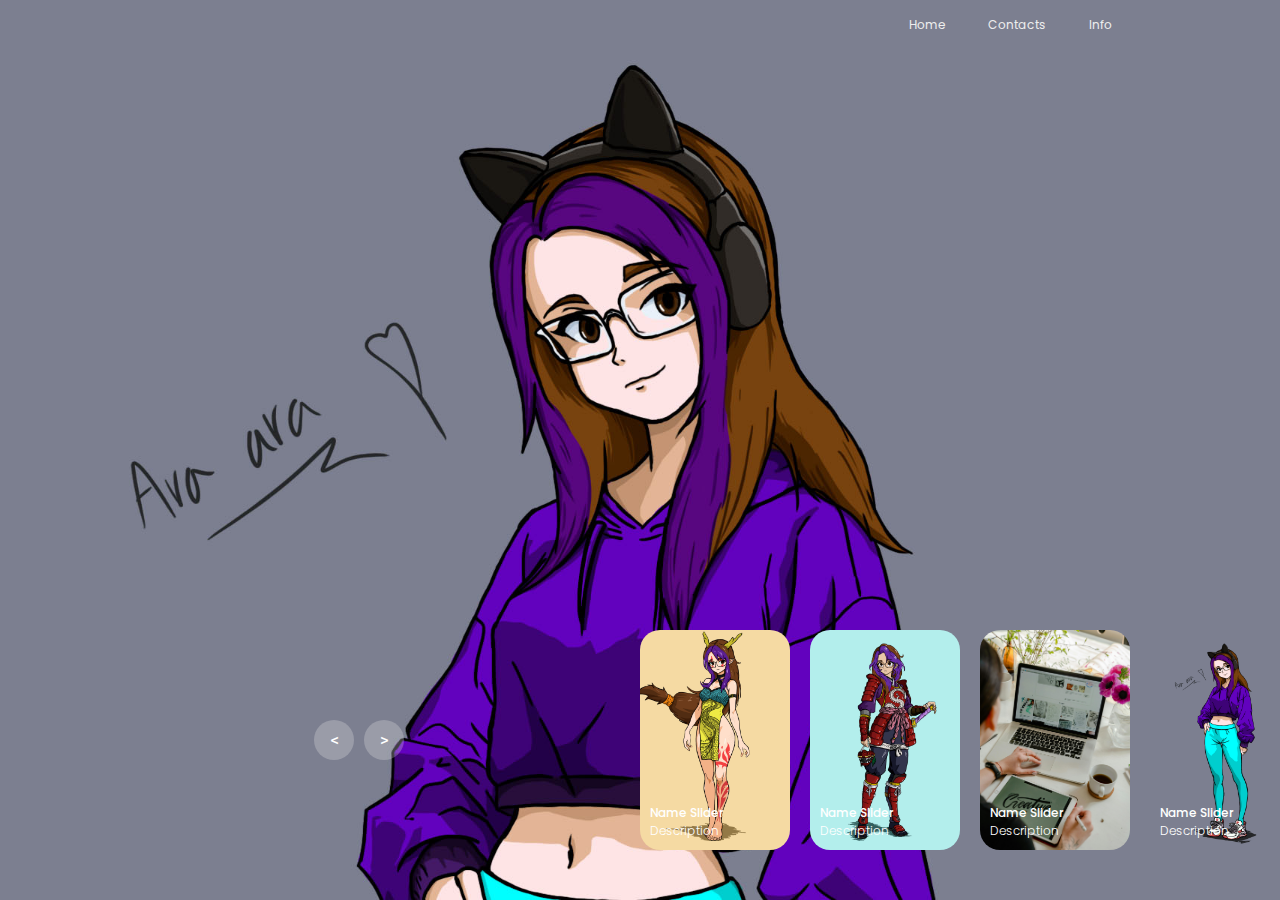
<file: index.html>
<!DOCTYPE html>
<html lang="es">
  <head>
    <meta charset="UTF-8" />
    <meta name="viewport" content="width=device-width, initial-scale=1.0" />
    <title>Groweb</title>
    <link rel="stylesheet" href="assets/css/style.css" />
    <style>
      header {
        display: flex;
        justify-content: flex-end;
      }
    </style>
  </head>
  <body>
    <header>
      <nav>
        <a href="">Home</a>
        <a href="">Contacts</a>
        <a href="">Info</a>
      </nav>
    </header>

    <!-- carrusel -->
    <div class="carousel">
      <!-- items grandes -->
      <div class="list">
        <div class="item">
          <img src="assets/media/ilustration/yaechrome_desk.jpg" />
          <div class="content">
            <div class="author">ILUSTRATION</div>
            <div class="title">ARTE DIGITAL</div>
            <div class="topic">STREAMER</div>
            <div class="des">
              <!-- texto arte -->
              Crear esta ilustración para una streamer chilena emergente de
              Twitch fue un proceso tan fluido como inspirador. Su amabilidad,
              simpatía y conexión constante con su comunidad se reflejaron en
              cada detalle del arte. Trabajar con alguien tan agradecida y
              auténtica convirtió este proyecto en una experiencia realmente
              gratificante, y la ilustración busca transmitir justamente esa
              esencia que la hace única.
            </div>
            <div class="buttons">
              <button>SEE MORE</button>
              <button>SUBSCRIBE</button>
            </div>
          </div>
        </div>
        <div class="item">
          <img src="assets/media/ilustration/yae_dragoncita_escritorio.jpg" />
          <div class="content">
            <div class="author">DISEÑO</div>
            <div class="title">SOBRE DISEÑO</div>
            <div class="topic">EMPRESA</div>
            <div class="des">
              Lorem ipsum dolor, sit amet consectetur adipisicing elit. Ut
              sequi, rem magnam nesciunt minima placeat, itaque eum neque
              officiis unde, eaque optio ratione aliquid assumenda facere ab et
              quasi ducimus aut doloribus non numquam. Explicabo, laboriosam
              nisi reprehenderit tempora at laborum natus unde. Ut,
              exercitationem eum aperiam illo illum laudantium?
            </div>
            <div class="buttons">
              <button>SEE MORE</button>
              <button>SUBSCRIBE</button>
            </div>
          </div>
        </div>
        <div class="item">
          <img src="assets/media/ilustration/Yae_Samurai_desk.jpg" />
          <div class="content">
            <div class="author">LUNDEV</div>
            <div class="title">DESIGN SLIDER</div>
            <div class="topic">ANIMAL</div>
            <div class="des">
              Lorem ipsum dolor, sit amet consectetur adipisicing elit. Ut
              sequi, rem magnam nesciunt minima placeat, itaque eum neque
              officiis unde, eaque optio ratione aliquid assumenda facere ab et
              quasi ducimus aut doloribus non numquam. Explicabo, laboriosam
              nisi reprehenderit tempora at laborum natus unde. Ut,
              exercitationem eum aperiam illo illum laudantium?
            </div>
            <div class="buttons">
              <button>SEE MORE</button>
              <button>SUBSCRIBE</button>
            </div>
          </div>
        </div>
        <div class="item">
          <img src="assets/media/images/pexels-shkrabaanthony-4348404.jpg" />
          <div class="content">
            <div class="author">LUNDEV</div>
            <div class="title">DESIGN SLIDER</div>
            <div class="topic">ANIMAL</div>
            <div class="des">
              Lorem ipsum dolor, sit amet consectetur adipisicing elit. Ut
              sequi, rem magnam nesciunt minima placeat, itaque eum neque
              officiis unde, eaque optio ratione aliquid assumenda facere ab et
              quasi ducimus aut doloribus non numquam. Explicabo, laboriosam
              nisi reprehenderit tempora at laborum natus unde. Ut,
              exercitationem eum aperiam illo illum laudantium?
            </div>
            <div class="buttons">
              <button>SEE MORE</button>
              <button>SUBSCRIBE</button>
            </div>
          </div>
        </div>
      </div>
      <!-- list miniatura -->
      <div class="thumbnail">
        <div class="item">
          <img src="assets/media/ilustration/yaechrome.jpg" />
          <div class="content">
            <div class="title">Name Slider</div>
            <div class="description">Description</div>
          </div>
        </div>
        <div class="item">
          <img src="assets/media/ilustration/yae_dragoncita.jpg" />
          <div class="content">
            <div class="title">Name Slider</div>
            <div class="description">Description</div>
          </div>
        </div>
        <div class="item">
          <img src="assets/media/ilustration/Yae_Samurai.jpg" />
          <div class="content">
            <div class="title">Name Slider</div>
            <div class="description">Description</div>
          </div>
        </div>
        <div class="item">
          <img src="assets/media/images/pexels-shkrabaanthony-4348403.jpg" />
          <div class="content">
            <div class="title">Name Slider</div>
            <div class="description">Description</div>
          </div>
        </div>
      </div>
      <!-- next prev -->

      <div class="arrows">
        <button id="prev"><</button>
        <button id="next">></button>
      </div>
      <!-- time running -->
      <div class="time"></div>
    </div>

    <script src="assets/js/app.js"></script>
  </body>
</html>
</file>
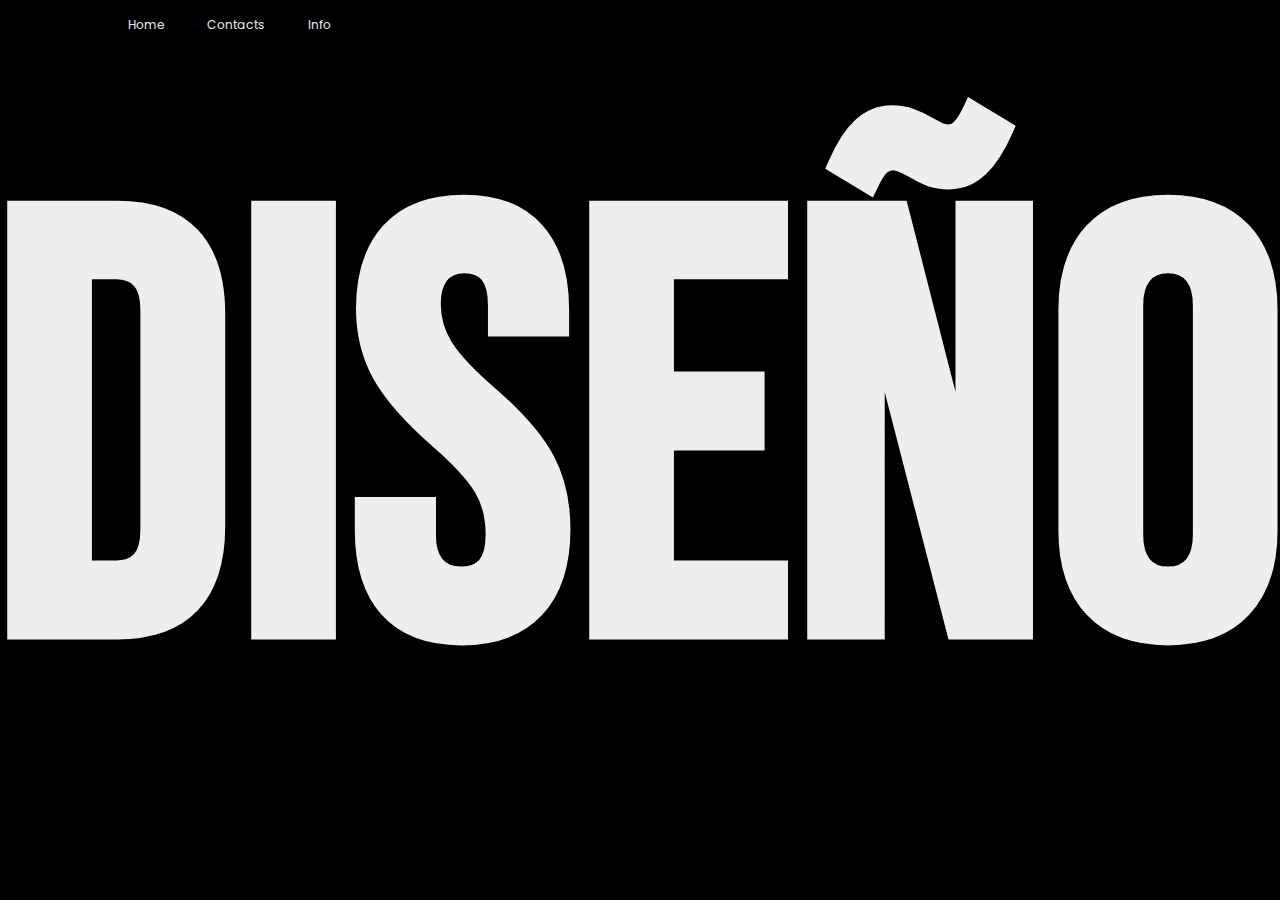
<file: design.html>
<!DOCTYPE html>
<html lang="es">
  <head>
    <meta charset="UTF-8" />
    <meta name="viewport" content="width=device-width, initial-scale=1.0" />
    <title>Diseño</title>
    <link rel="stylesheet" href="assets/css/style.css" />

  </head>
  <body>
    <header>
      <nav>
        <a href="">Home</a>
        <a href="">Contacts</a>
        <a href="">Info</a>
      </nav>
    </header>


    <!-- TITULO -->
    <div class="titulo-design">
        <div class="section">
            <div class="row">
                <div class="col">
                    <h1>Diseño</h1>
                </div>
            </div>
        </div>
    </div>







        <script src="assets/js/app.js"></script>
    
</body>
</html>
</file>
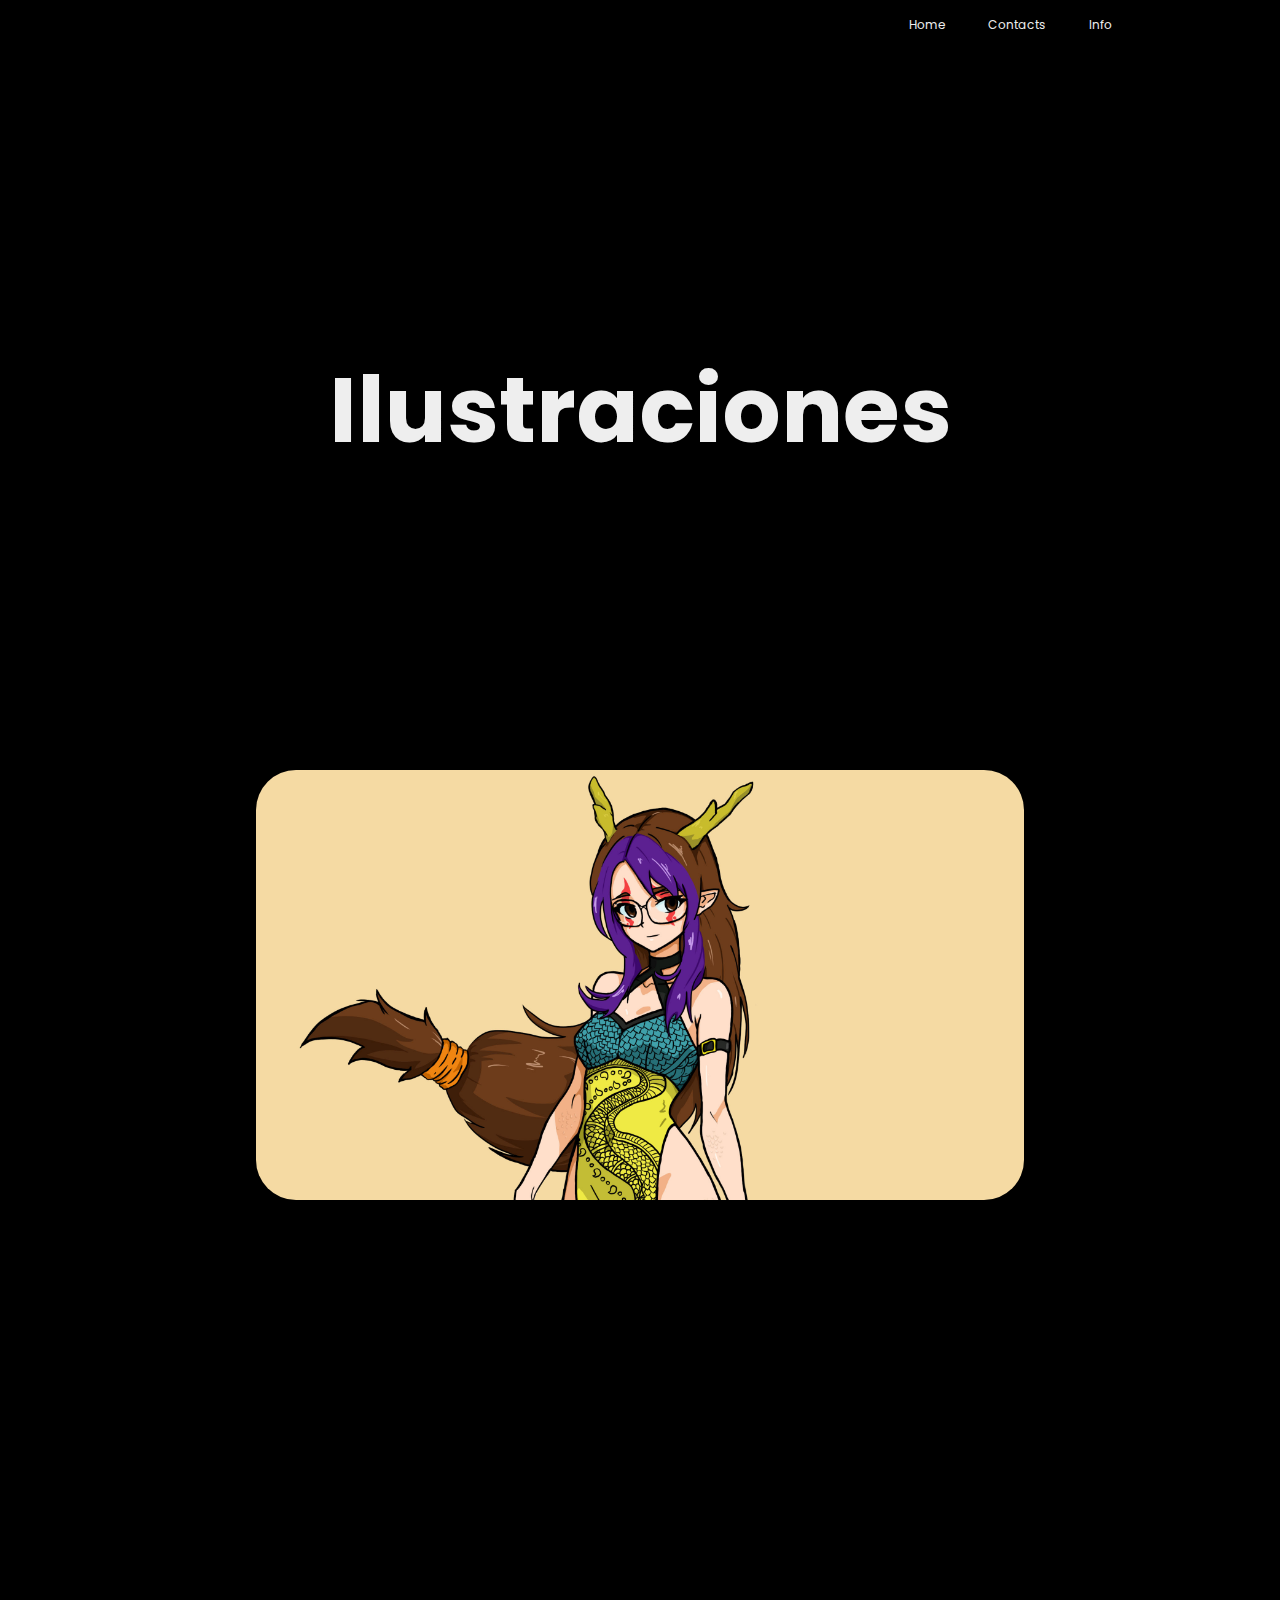
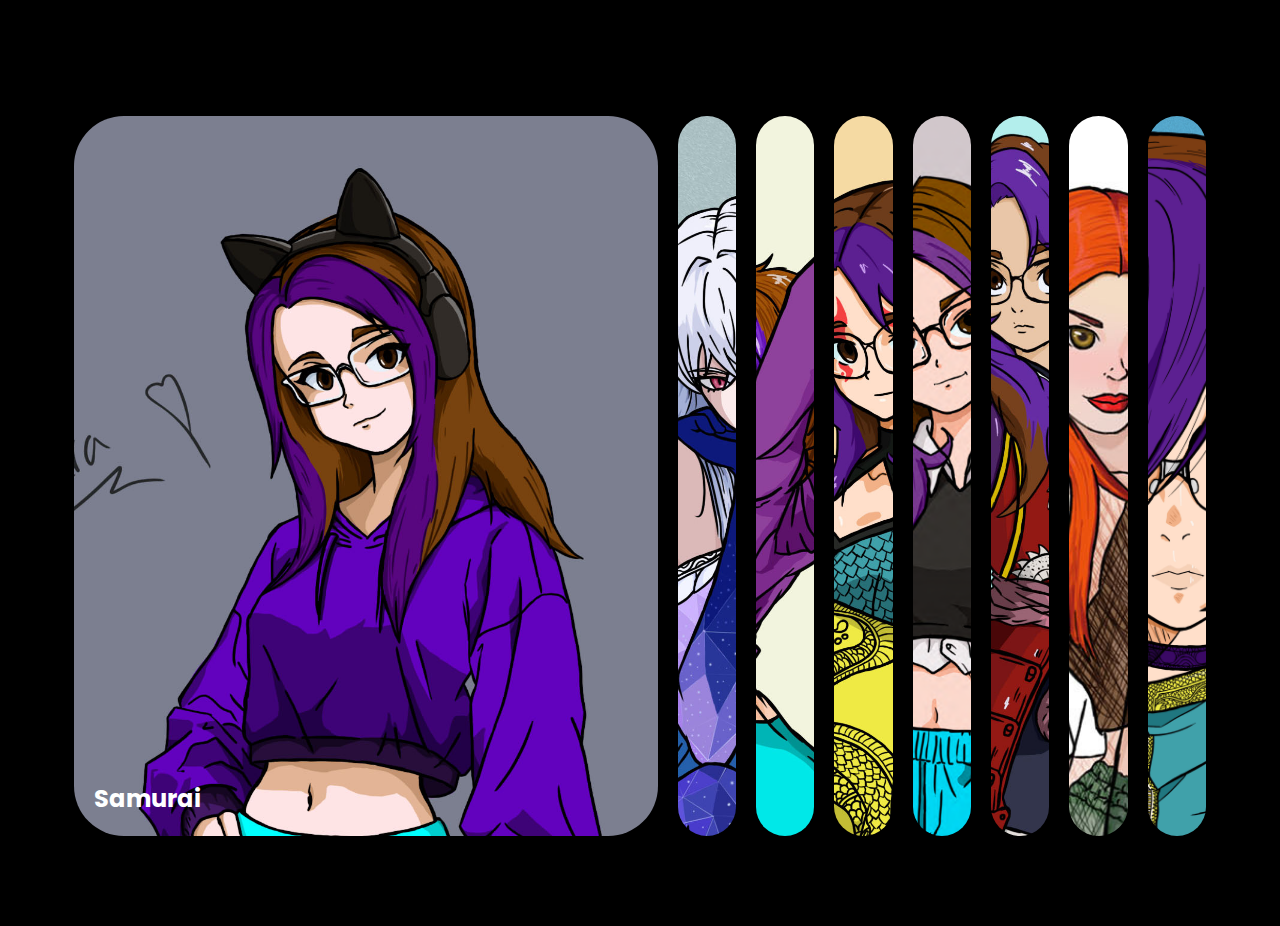
<file: ilustration.html>
<!DOCTYPE html>
<html lang="es">
  <head>
    <meta charset="UTF-8" />
    <meta name="viewport" content="width=device-width, initial-scale=1.0" />
    <title>Groweb</title>
    <link rel="stylesheet" href="assets/css/style.css" />
    <style>
      header {
        display: flex;
        justify-content: flex-end;
      }
      body {
        min-height: 200vh; /* Asegura espacio para hacer scroll */
      }
      
      
      
    </style>
  </head>
  <body>
    <header>
      <nav>
        <a href="">Home</a>
        <a href="">Contacts</a>
        <a href="">Info</a>
      </nav>
    </header>

<!-- titulo -->

    <div class="titulo">
        <div class="container">
            <div class="row">
                <div class="col-12" style="text-align: center; width: 100%;">
                    <h1>Ilustraciones</h1>
                </div>
            </div>
        </div>
    </div>


<!-- imagen -->
    <div class="contenedor">
        <img src="assets/media/ilustration/yae_dragoncita_escritorio.jpg" alt="ilustración dragoncita">
        <div class="texto-overlay">Creadora de contenido</div>
    </div>


<!-- imagen 2 -->

  <div class="seccion-imagen-2">
  <div class="titulo-2">
        <div class="container">
            <div class="row">
                <div class="col-12" style="text-align: center; width: 100%;">
                    <h1 class="reveal-text">Yae Chrome</h1>
                </div>
            </div>
        </div>
    </div>

</div>
  
<!-- SECCION 3 -->

<!-- INICIO GALERIA-->

<div id="gallery">
  <div class="panel active" style="background-image: url('assets/media/ilustration/yaechrome_desk.jpg');">
    <h3>Samurai</h3>
  </div>
  <div class="panel" style="background-image: url('assets/media/ilustration/skirk_desk.jpg');">
    <h3>Dragoncita</h3>
  </div>
  <div class="panel" style="background-image: url('assets/media/ilustration/yae_relax_desk.jpg');">
    <h3>Samurai</h3>
  </div>
  <div class="panel" style="background-image: url('assets/media/ilustration/yae_dragoncita_escritorio.jpg');">
    <h3>Dragoncita</h3>
  </div>
  <div class="panel" style="background-image: url('assets/media/ilustration/yae_test.png');">
    <h3>Samurai</h3>
  </div>
  <div class="panel" style="background-image: url('assets/media/ilustration/Yae_Samurai_desk.jpg');">
    <h3>Samurai</h3>
  </div>
  <div class="panel" style="background-image: url('assets/media/ilustration/streamer_desk.jpg');">
    <h3>Samurai</h3>
  </div>
  <div class="panel" style="background-image: url('assets/media/ilustration/yae_prplC.jpg');">
    <h3>Samurai</h3>
  </div>
</div>


<!-- FIN GALERIA -->
  
    
    <script src="assets/js/app.js"></script>
</body>
</html>
</file>
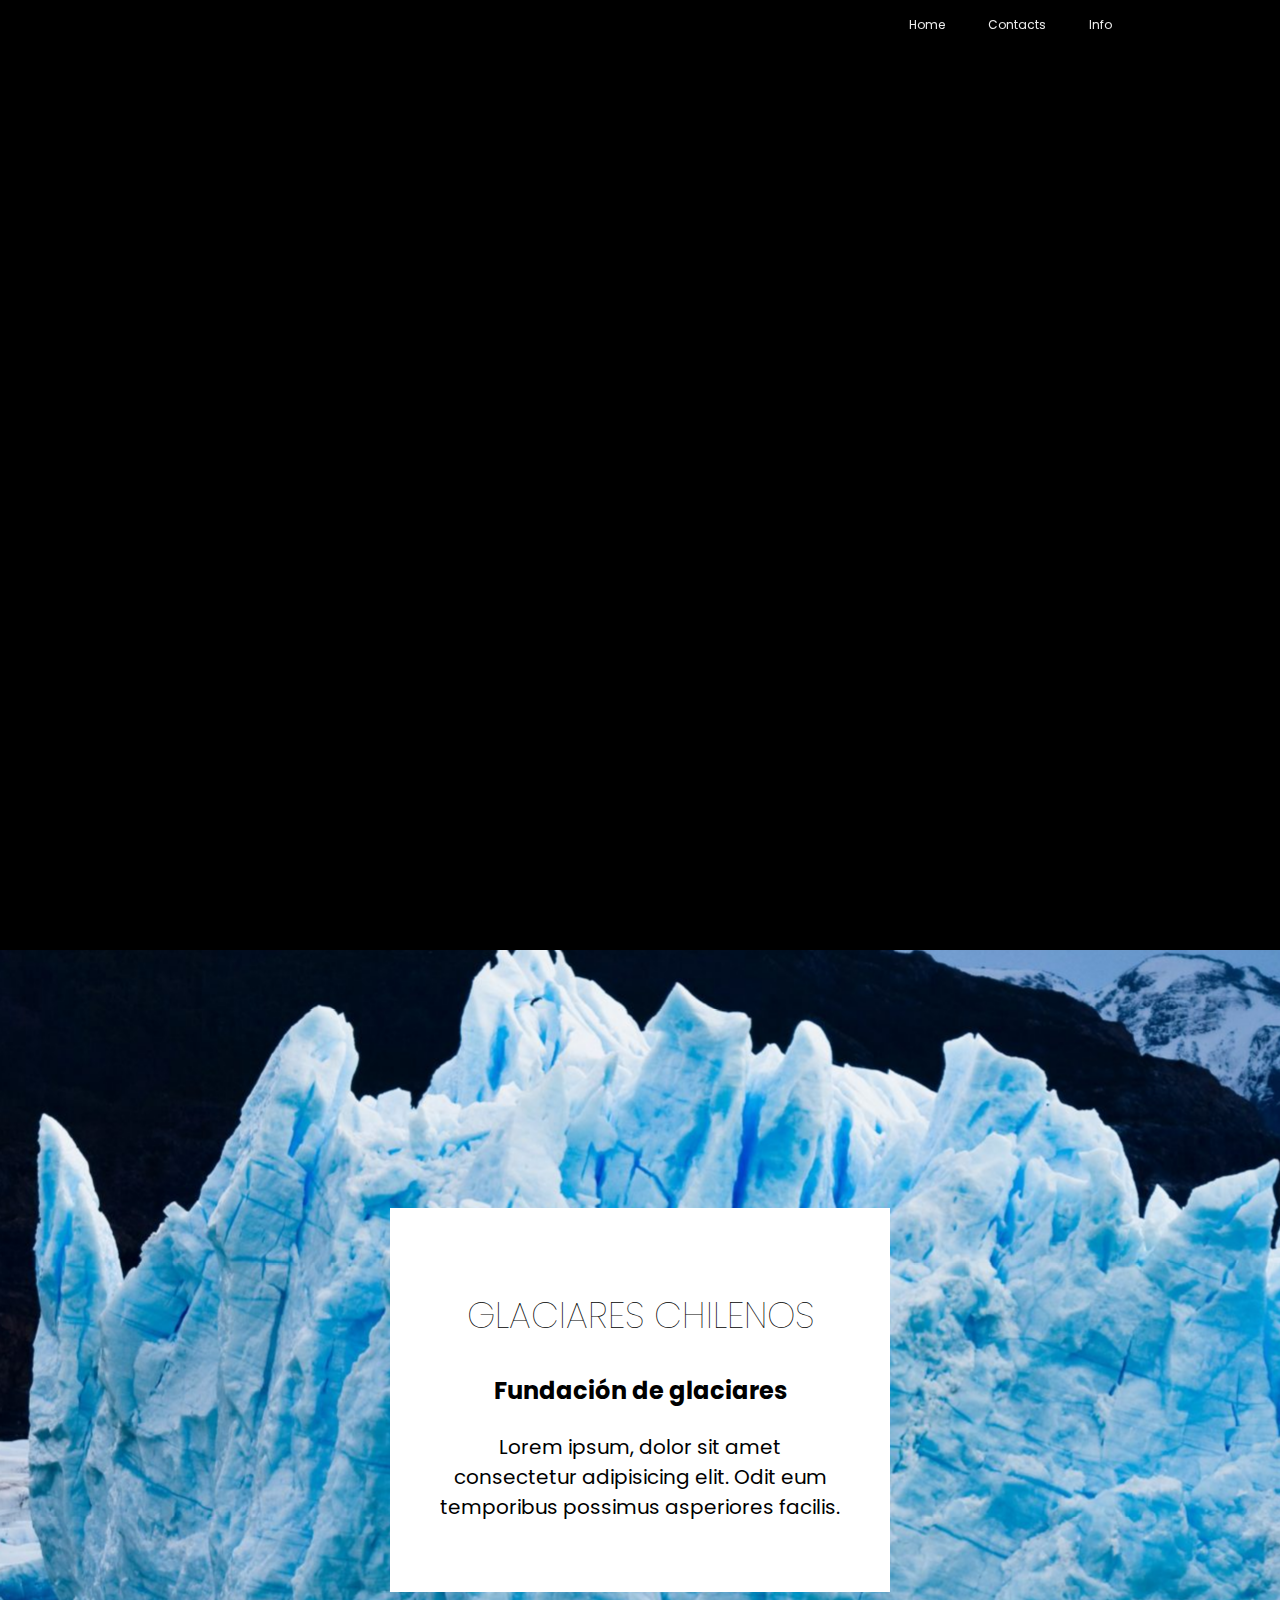
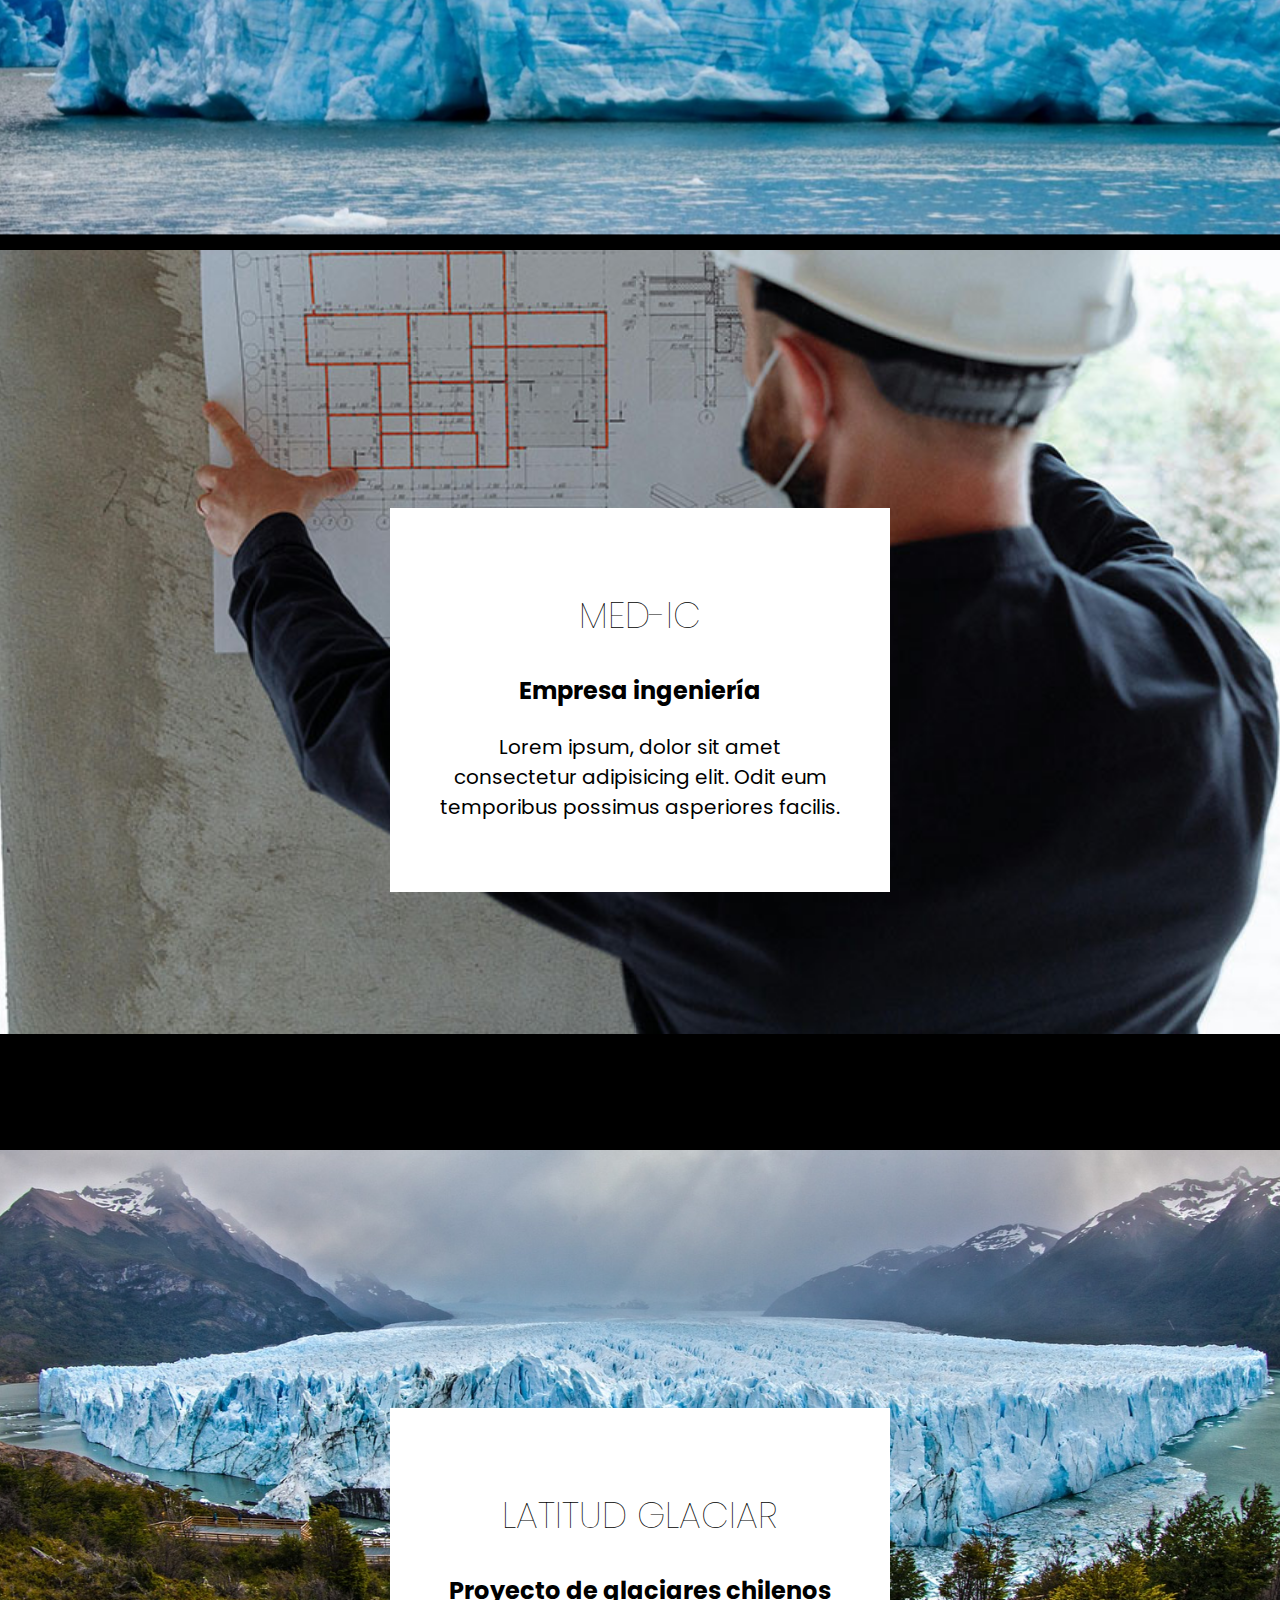
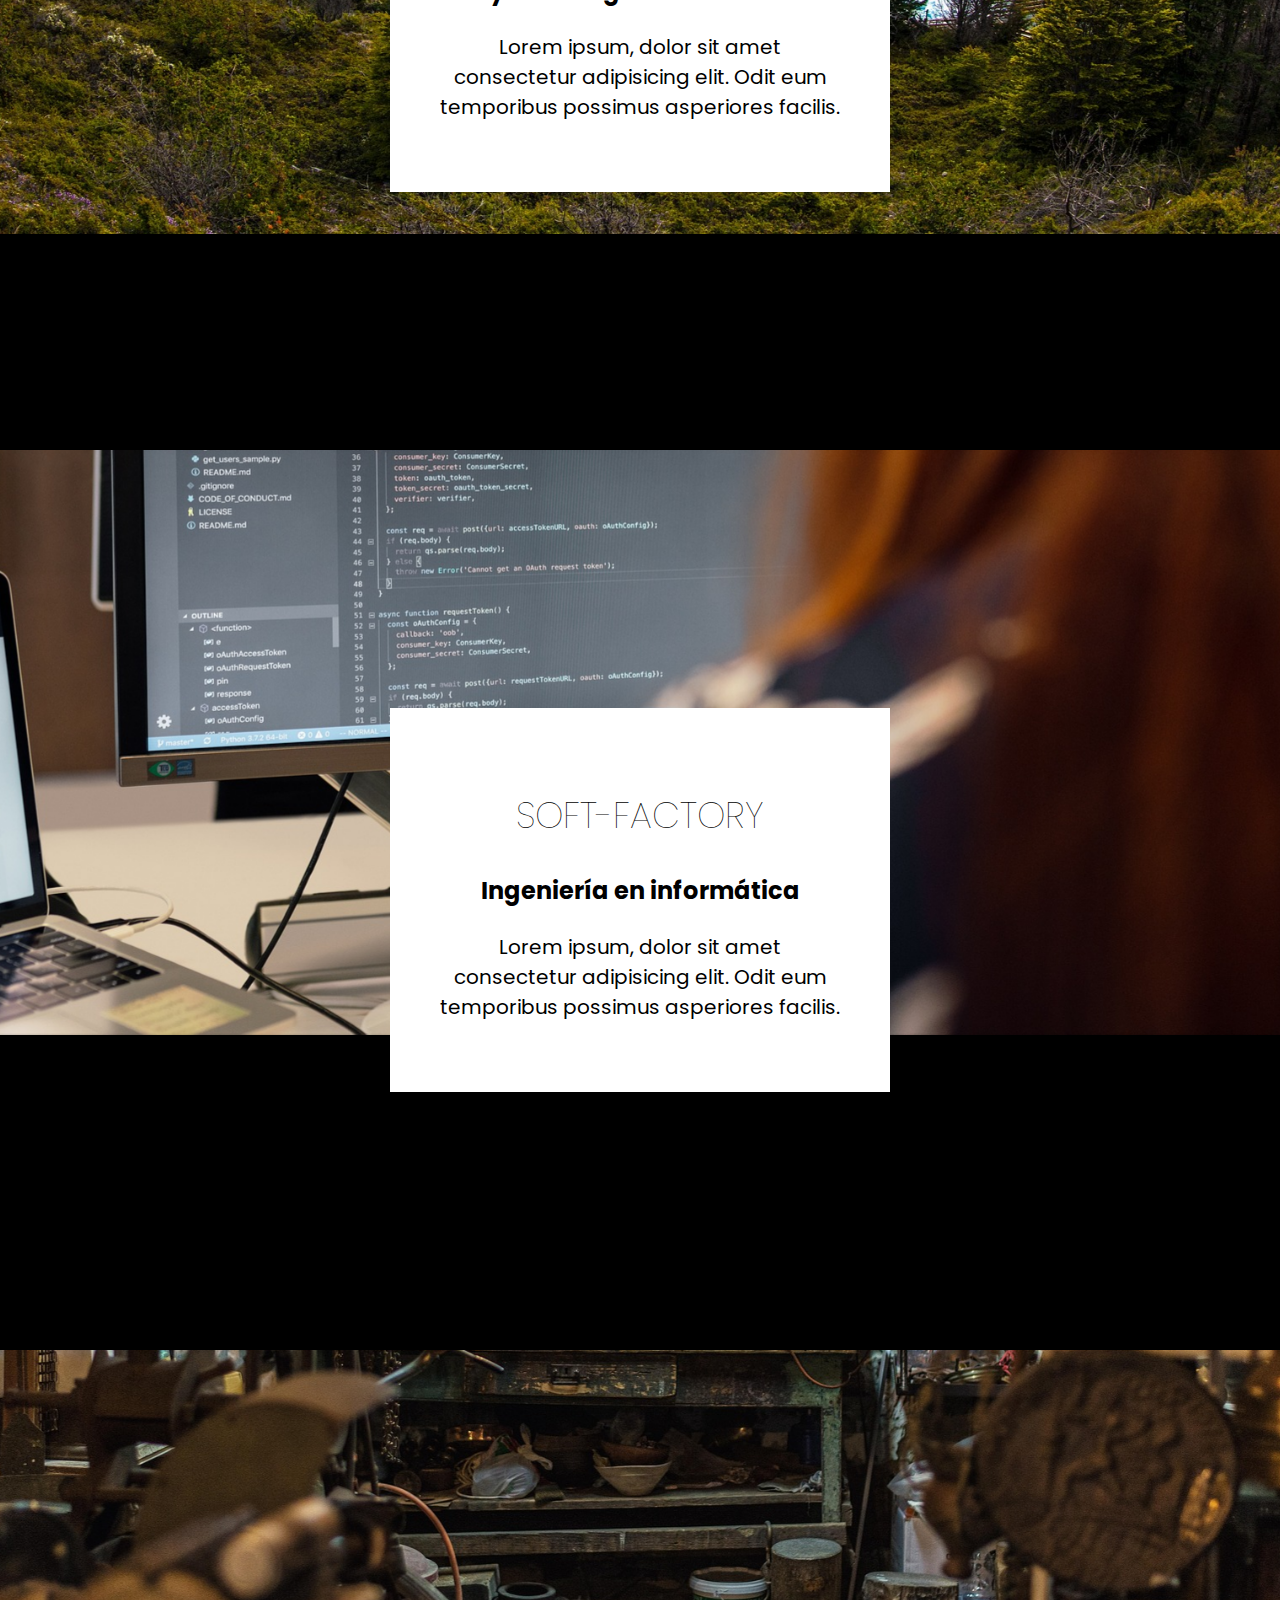
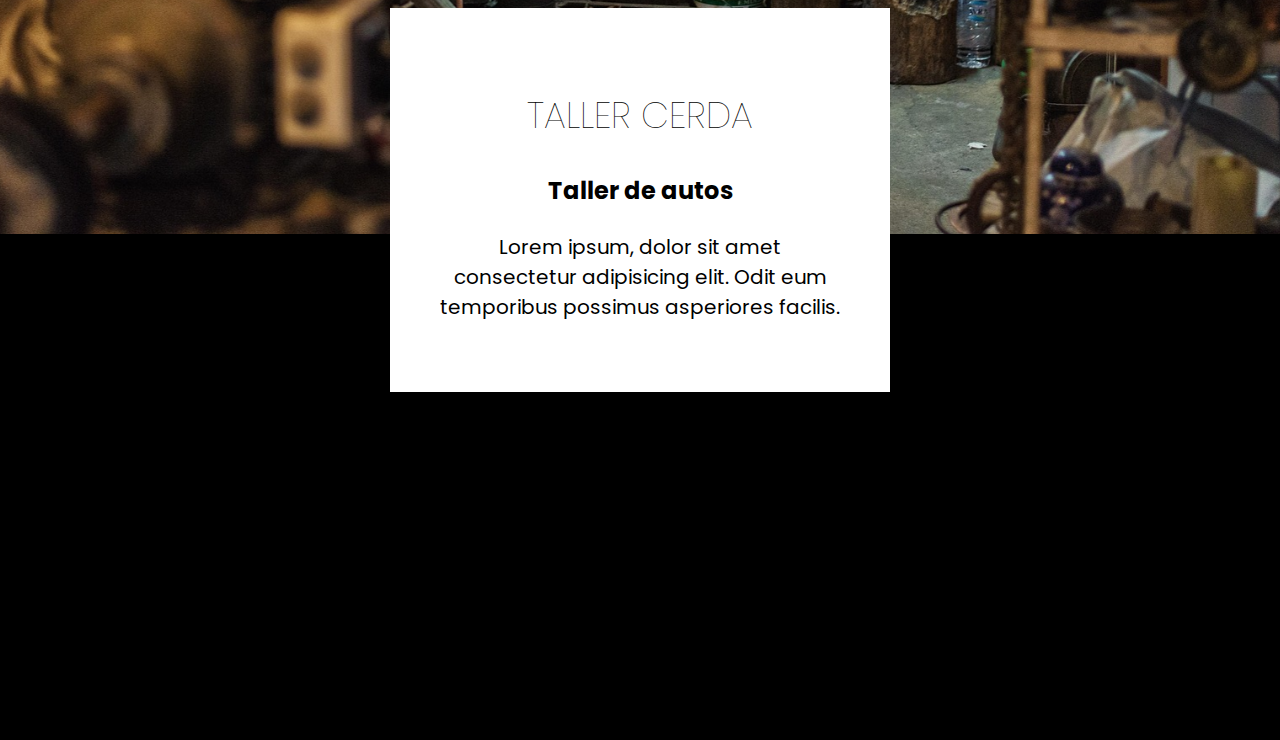
<file: trabajos.html>
<!DOCTYPE html>
<html lang="es">
  <head>
    <meta charset="UTF-8" />
    <meta name="viewport" content="width=device-width, initial-scale=1.0" />
    <title>Trabajos</title>
    <link rel="stylesheet" href="assets/css/style.css" />
    <style>
      header {
        display: flex;
        justify-content: flex-end;
      }
      .seccion1 {
        padding: 0 60px;
      }
      .titulo {
        position: fixed;
        top: 0;
        left: 0;
        width: 100%;
        z-index: 0;
      }
      h2 {
        font-size: 36px;
        font-weight: 100;
        text-transform: uppercase;
      }
      h3 {
        font-size: 24px;
      }
      body {
        min-height: auto !important;
        height: auto !important;
      }

    </style>
  </head>
  <body>
    <header>
      <nav>
        <a href="">Home</a>
        <a href="">Contacts</a>
        <a href="">Info</a>
      </nav>
    </header>

    <!-- titulo -->
    <div class="titulo">
      <div class="seccion1">
        <div class="row">
          <div class="col-12" style="text-align: center; width: 100%">
            <h1 class="split-text">Trabajos</h1>
          </div>
        </div>
      </div>
    </div>

    <!-- INICIO SECCION 1 -->
    <!-- TITULO TRABAJOS -->

    <div class="projects-container">
      <div class="project">
        <div class="image-container">
          <img src="assets/media/images/FGC_patagonia.jpg" alt="Glaciares Chilenos">
        </div>
        <div class="project-info">
          <h2>Glaciares Chilenos</h2>
          <h3>Fundación de glaciares</h3>
          <p>Lorem ipsum, dolor sit amet consectetur adipisicing elit. Odit eum temporibus possimus asperiores facilis.</p>
        </div>
      </div>

      <div class="project">
        <div class="image-container">
          <img src="assets/media/images/med-ic_ingenieria.jpg" alt="Med-Ic Ingeniería">
        </div>
        <div class="project-info">
          <h2>Med-Ic</h2>
          <h3>Empresa ingeniería</h3>
          <p>Lorem ipsum, dolor sit amet consectetur adipisicing elit. Odit eum temporibus possimus asperiores facilis.</p>
        </div>
      </div>

      <div class="project">
        <div class="image-container">
          <img src="assets/media/images/glacier-583419_1920.jpg" alt="Latitud Glaciar">
        </div>
        <div class="project-info">
          <h2>Latitud Glaciar</h2>
          <h3>Proyecto de glaciares chilenos</h3>
          <p>Lorem ipsum, dolor sit amet consectetur adipisicing elit. Odit eum temporibus possimus asperiores facilis.</p>
        </div>
      </div>

      <div class="project">
        <div class="image-container">
          <img src="assets/media/images/engineer-4904884_1920.jpg" alt="Soft-Factory">
        </div>
        <div class="project-info">
          <h2>Soft-Factory</h2>
          <h3>Ingeniería en informática</h3>
          <p>Lorem ipsum, dolor sit amet consectetur adipisicing elit. Odit eum temporibus possimus asperiores facilis.</p>
        </div>
      </div>

      <div class="project">
        <div class="image-container">
          <img src="assets/media/images/old-workshop-7617875_1920.jpg" alt="Taller Cerda">
        </div>
        <div class="project-info">
          <h2>Taller Cerda</h2>
          <h3>Taller de autos</h3>
          <p>Lorem ipsum, dolor sit amet consectetur adipisicing elit. Odit eum temporibus possimus asperiores facilis.</p>
        </div>
      </div>
    </div>

    <!-- FIN SECCION 1 -->

    <script src="assets/js/app.js"></script>
    
  </body>
</html>
</file>
<file: assets/css/style.css>
@import url('https://fonts.googleapis.com/css2?family=Poppins:ital,wght@0,100;0,200;0,300;0,400;0,500;0,600;0,700;0,800;0,900;1,100;1,200;1,300;1,400;1,500;1,600;1,700;1,800;1,900&display=swap');
@import url('https://fonts.googleapis.com/css2?family=Bebas+Neue&display=swap');
body{
    margin: 0;
    background-color: #000;
    color: #eee;
    font-family: Poppins;
    font-size: 12px;
    overflow-x: hidden;
}
a{
    text-decoration: none;
}
header{
    width: 1140px;
    max-width: 80%;
    margin: auto;
    height: 50px;
    display: flex;
    align-items: center;
    position: relative;
    z-index: 100;
}
header a{
    color: #eee;
    margin-right: 40px;
}
/* carousel */
.carousel{
    height: 100vh;
    margin-top: -50px;
    width: 100vw;
    overflow: hidden;
    position: relative;
}
.carousel .list .item{
    width: 100%;
    height: 100%;
    position: absolute;
    inset: 0 0 0 0;
}
.carousel .list .item img{
    width: 100%;
    height: 100%;
    object-fit: cover;
}
.carousel .list .item .content{
    position: absolute;
    top: 20%;
    width: 1140px;
    max-width: 80%;
    left: 50%;
    transform: translateX(-50%);
    padding-right: 30%;
    box-sizing: border-box;
    color: #fff;
    text-shadow: 0 5px 10px #0004;
}
.carousel .list .item .author{
    font-weight: bold;
    letter-spacing: 10px;
}
.carousel .list .item .title,
.carousel .list .item .topic{
    font-size: 5em;
    font-weight: bold;
    line-height: 1.3em;
}
.carousel .list .item .topic{
    color: #f1683a;
}
.carousel .list .item .buttons{
    display: grid;
    grid-template-columns: repeat(2, 130px);
    grid-template-rows: 40px;
    gap: 5px;
    margin-top: 20px;
}
.carousel .list .item .buttons button{
    border: none;
    background-color: #eee;
    letter-spacing: 3px;
    font-family: Poppins;
    font-weight: 500;
}
.carousel .list .item .buttons button:nth-child(2){
    background-color: transparent;
    border: 1px solid #fff;
    color: #eee;
}
/* thumbail */
.thumbnail{
    position: absolute;
    bottom: 50px;
    left: 50%;
    width: max-content;
    z-index: 100;
    display: flex;
    gap: 20px;
}
.thumbnail .item{
    width: 150px;
    height: 220px;
    flex-shrink: 0;
    position: relative;
}
.thumbnail .item img{
    width: 100%;
    height: 100%;
    object-fit: cover;
    border-radius: 20px;
}
.thumbnail .item .content{
    color: #fff;
    position: absolute;
    bottom: 10px;
    left: 10px;
    right: 10px;
}
.thumbnail .item .content .title{
    font-weight: 500;
}
.thumbnail .item .content .description{
    font-weight: 300;
}
/* arrows */
.arrows{
    position: absolute;
    top: 80%;
    right: 52%;
    z-index: 100;
    width: 300px;
    max-width: 30%;
    display: flex;
    gap: 10px;
    align-items: center;
}
.arrows button{
    width: 40px;
    height: 40px;
    border-radius: 50%;
    background-color: #eee4;
    border: none;
    color: #fff;
    font-family: monospace;
    font-weight: bold;
    transition: .5s;
}
.arrows button:hover{
    background-color: #fff;
    color: #000;
}

/* animation */
.carousel .list .item:nth-child(1){
    z-index: 1;
}

/* animation text in first item */

.carousel .list .item:nth-child(1) .content .author,
.carousel .list .item:nth-child(1) .content .title,
.carousel .list .item:nth-child(1) .content .topic,
.carousel .list .item:nth-child(1) .content .des,
.carousel .list .item:nth-child(1) .content .buttons
{
    transform: translateY(50px);
    filter: blur(20px);
    opacity: 0;
    animation: showContent .5s 1s linear 1 forwards;
}
@keyframes showContent{
    to{
        transform: translateY(0px);
        filter: blur(0px);
        opacity: 1;
    }
}
.carousel .list .item:nth-child(1) .content .title{
    animation-delay: 1.2s!important;
}
.carousel .list .item:nth-child(1) .content .topic{
    animation-delay: 1.4s!important;
}
.carousel .list .item:nth-child(1) .content .des{
    animation-delay: 1.6s!important;
}
.carousel .list .item:nth-child(1) .content .buttons{
    animation-delay: 1.8s!important;
}
/* create animation when next click */
.carousel.next .list .item:nth-child(1) img{
    width: 150px;
    height: 220px;
    position: absolute;
    bottom: 50px;
    left: 50%;
    border-radius: 30px;
    animation: showImage .5s linear 1 forwards;
}
@keyframes showImage{
    to{
        bottom: 0;
        left: 0;
        width: 100%;
        height: 100%;
        border-radius: 0;
    }
}

.carousel.next .thumbnail .item:nth-last-child(1){
    overflow: hidden;
    animation: showThumbnail .5s linear 1 forwards;
}
.carousel.prev .list .item img{
    z-index: 100;
}
@keyframes showThumbnail{
    from{
        width: 0;
        opacity: 0;
    }
}
.carousel.next .thumbnail{
    animation: effectNext .5s linear 1 forwards;
}

@keyframes effectNext{
    from{
        transform: translateX(150px);
    }
}

/* running time */

.carousel .time{
    position: absolute;
    z-index: 1000;
    width: 0%;
    height: 3px;
    background-color: #f1683a;
    left: 0;
    top: 0;
}

.carousel.next .time,
.carousel.prev .time{
    animation: runningTime 3s linear 1 forwards;
}
@keyframes runningTime{
    from{ width: 100%}
    to{width: 0}
}


/* prev click */

.carousel.prev .list .item:nth-child(2){
    z-index: 2;
}

.carousel.prev .list .item:nth-child(2) img{
    animation: outFrame 0.5s linear 1 forwards;
    position: absolute;
    bottom: 0;
    left: 0;
}
@keyframes outFrame{
    to{
        width: 150px;
        height: 220px;
        bottom: 50px;
        left: 50%;
        border-radius: 20px;
    }
}

.carousel.prev .thumbnail .item:nth-child(1){
    overflow: hidden;
    opacity: 0;
    animation: showThumbnail .5s linear 1 forwards;
}
.carousel.next .arrows button,
.carousel.prev .arrows button{
    pointer-events: none;
}
.carousel.prev .list .item:nth-child(2) .content .author,
.carousel.prev .list .item:nth-child(2) .content .title,
.carousel.prev .list .item:nth-child(2) .content .topic,
.carousel.prev .list .item:nth-child(2) .content .des,
.carousel.prev .list .item:nth-child(2) .content .buttons
{
    animation: contentOut 1.5s linear 1 forwards!important;
}

@keyframes contentOut{
    to{
        transform: translateY(-150px);
        filter: blur(20px);
        opacity: 0;
    }
}
@media screen and (max-width: 678px) {
    .carousel .list .item .content{
        padding-right: 0;
    }
    .carousel .list .item .content .title{
        font-size: 30px;
    }
}

/**PAGINA ILUSTRACIONES **/

.titulo {
        text-align: center;
        height: 80vh;
        display: flex;
        align-items: center;
        justify-content: center;
      }
      .titulo h1 {
        font-size: 92px;
      }
      .contenedor {
        display: flex;
        justify-content: center;
        width: 100%;
        position: relative;
      }
      .contenedor img {
        width: 60%;
        border-radius: 40px;
        transition: width 0.2s ease-out, border-radius 0.2s ease-out;
      }
      .texto-overlay {
        position: absolute;
        top: 50%;
        right: 50px;
        width: 30%;
        transform: translateY(-50%);
        text-align: right;
        color: #000;
        font-size: 75px;
        line-height: 1.1;
        font-weight: bold;
        pointer-events: none; /* Permite hacer scroll/click a través del texto */
        transition: opacity 0.1s ease-out;
        opacity: 0;
      }

      .titulo-2 {
        margin-top: 120px;
      }
      .titulo-2 h1 {
        font-size: 70px;
      }

      .row {
        display: flex;
        align-items: center;
      }
      
      .col-6 {
        width: 50%;
        box-sizing: border-box;
        padding-right: 30px;
      }

      .seccion-imagen-2 {
        padding-top: 120px;
      }
      .titulo-2 {
        margin-top: 0;
      }
      .reveal-text {
        opacity: 0;
        transition: opacity 1.5s ease-out;
      }
      .reveal-text.active {
        opacity: 1;
      }

      /* GALERIA */
      
      #gallery {
        display: flex;
        align-items: center;
        height: 100vh;
        width: 90vw;
        margin: 0 auto;
      }

      .panel {
        background-size: cover;
        background-position: center;
        background-repeat: no-repeat;
        height: 80vh;
        border-radius: 50px;
        color: #fff;
        cursor: pointer;
        flex: 0.5;
        margin: 10px;
        position: relative;
        transition: flex 0.3s ease-in;
      }
      .panel h3 {
        font-size: 24px;
        position: absolute;
        bottom: 20px;
        left: 20px;
        margin: 0;
        opacity: 0;
        transition: opacity 0.3s ease-in 0.4s;
      }
      .panel.active {
        flex: 5;
      }
      .panel.active h3 {
        opacity: 1;
      }

      .subtitulo {
        font-weight: 100;
        font-size: 24px;
        text-transform: uppercase;
      }
      .subtitulo h2 {
        font-weight: 100;
      }


      /* PAGINA WEB TRABAJOS */
      .seccion1 {
        padding: 0 60px;
      }

      h2 {
        font-size: 36px;
        font-weight: 600;
        text-transform: uppercase;
      }
      h3 {
        font-size: 24px;
      }
      p {
        font-size: 20px;
      }
      .row {
        display: flex;
        flex-wrap: wrap;
      }
      .col-6 {
        width: 50%;
        box-sizing: border-box;
      }

      /* Animaciones Trabajos */
      .split-text span {
        opacity: 0;
        display: inline-block;
        transform: translateY(20px);
        animation: fadeInUp 0.5s forwards;
      }
      @keyframes fadeInUp {
        to {
          opacity: 1;
          transform: translateY(0);
        }
      }

      .white-box {
        background-color: #fff;
        color: #000;
        padding: 0;
        box-sizing: border-box; /* Evita que el padding agrande la caja y cause superposición */
        border-radius: 0;
        margin: 0 auto; /* Eliminamos margen excesivo */
        width: 100%;
        min-height: 100vh;
        display: flex;
        flex-direction: column;
        justify-content: center;
        position: sticky;
        top: 0;
        z-index: 1;
      }
      .work-info {
        padding: 60px;
        width: 100%;
        box-sizing: border-box;
      }
      .white-box.active {
      }
      .white-box h2, .white-box h3, .white-box p {
        opacity: 0;
        transform: translateY(30px);
        transition: all 0.6s ease-out;
      }
      .white-box.active h2 {
        opacity: 1;
        transform: translateY(0);
        transition-delay: 0.3s;
      }
      .white-box.active h3 {
        opacity: 1;
        transform: translateY(0);
        transition-delay: 0.6s;
      }
      .white-box.active p {
        opacity: 1;
        transform: translateY(0);
        transition-delay: 0.9s;
      }

      .spacer {
        height: 100vh;
      }
      .img-container {
        height: 100vh;
        width: 100%;
        position: relative;
        z-index: 2;
        background-color: #000;
        opacity: 0;
        transform: translateY(100px);
        transition: all 1s ease-out;
      }
      .img-container.active {
        opacity: 1;
        transform: translateY(0);
      }
      .offset-col .img-container {
        transition-delay: 0.3s;
      }
      .img-trabajo {
        width: 100%;
        height: 100%;
        object-fit: cover;
      }

      /* ESTILOS NUEVO DISEÑO PARALLAX */
      .projects-container {
        margin-top: 100vh; /* Espacio para ver el título fijo al principio */
        position: relative;
        z-index: 1;
        padding-bottom: 10vh;
      }

      .project {
        height: 100vh;
        width: 100%;
        position: sticky;
        top: 0;
        display: flex;
        align-items: center;
        justify-content: center;
        overflow: hidden;
        background-color: #000;
      }

      .project .image-container {
        position: absolute;
        top: 0;
        left: 0;
        width: 100%;
        height: 100%;
        z-index: 1;
      }

      .project .image-container img {
        width: 100%;
        height: 100%;
        object-fit: cover;
        will-change: transform;
        /* Escala inicial para permitir movimiento parallax sin bordes blancos */
        transform: scale(1.2); 
      }

      .project-info {
        position: relative;
        z-index: 2;
        background-color: #fff;
        color: #000;
        padding: 50px;
        max-width: 400px;
        text-align: center;
      }

      .titulo-design {
        height: 100vh;
        margin-top: -50px;
        display: flex;
        justify-content: center;
        align-items: center;
        overflow: hidden;
      }
      .titulo-design h1 {
        font-family: 'Bebas Neue', sans-serif;
        font-size: 600px;
        margin: 0;
        line-height: 1;
      }
</file>
